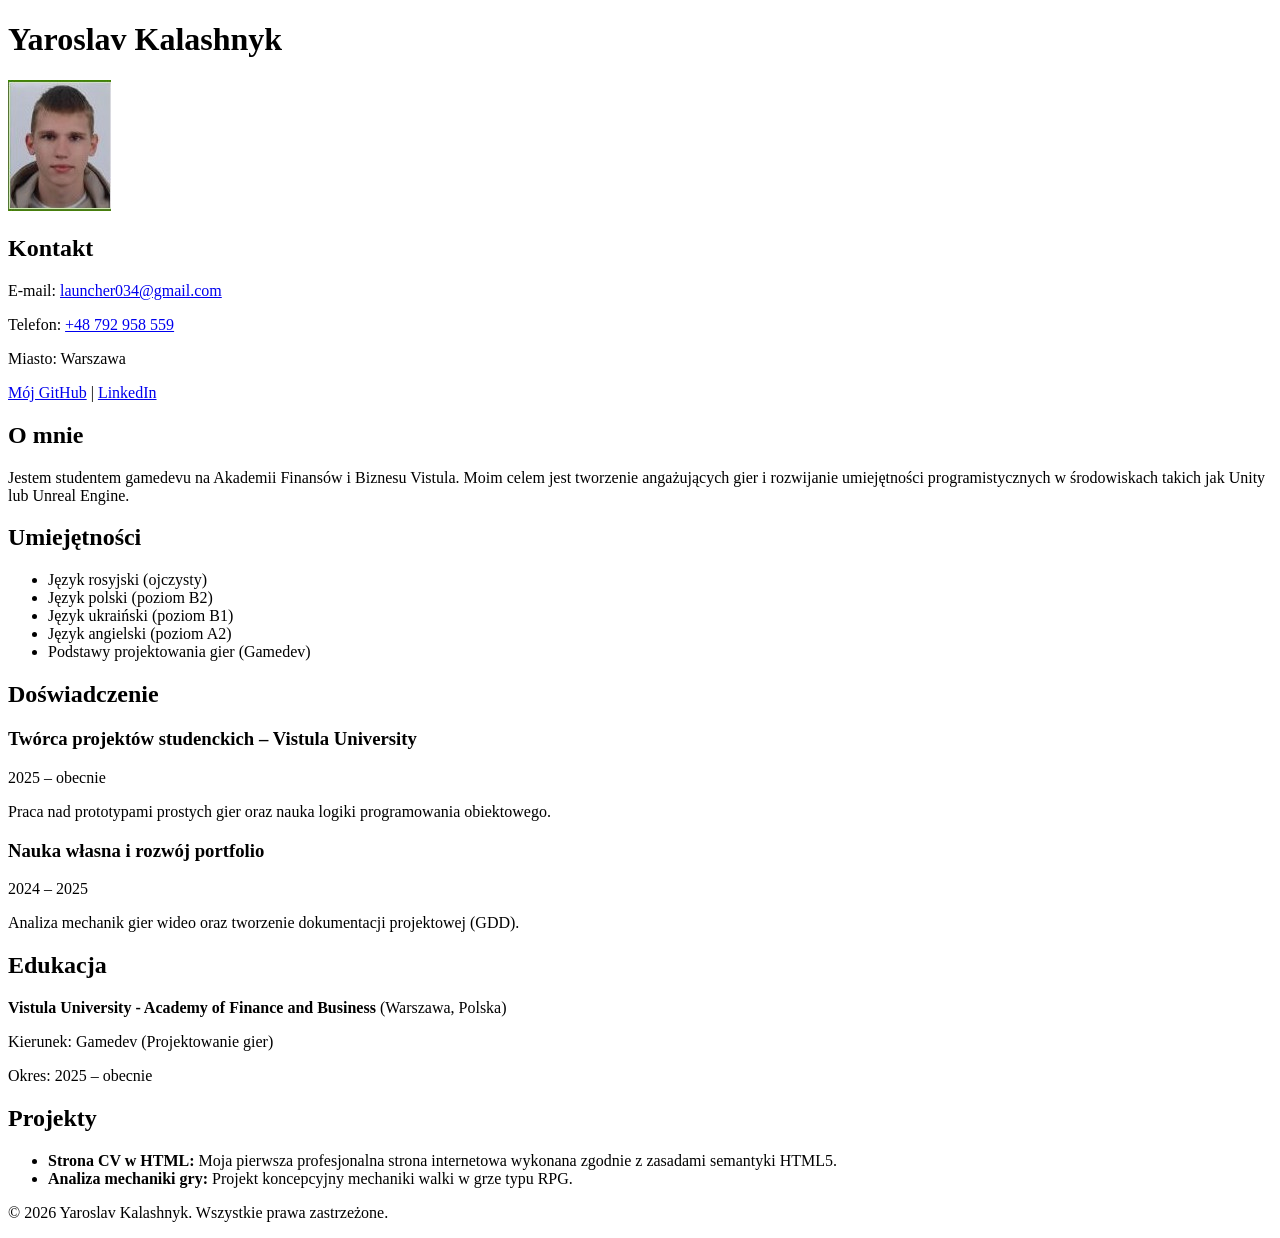
<file: zad1_cv/index.html>
<!DOCTYPE html>
<html lang="pl">
<head>
    <meta charset="UTF-8">
    <meta name="viewport" content="width=device-width, initial-scale=1.0">
    <title>CV - Yaroslav Kalashnyk</title>
</head>
<body>

    <header>
        <h1>Yaroslav Kalashnyk</h1>
        <img src="photo.jpg" alt="Zdjęcie profilowe Yaroslava Kalashnyka">
    </header>

    <main>
        <section>
            <h2>Kontakt</h2>
            <p>E-mail: <a href="mailto:launcher034@gmail.com">launcher034@gmail.com</a></p>
            <p>Telefon: <a href="tel:+48792958559">+48 792 958 559</a></p>
            <p>Miasto: Warszawa</p>
            <p>
                <a href="https://github.com/yaroslavkalashnyk77319" target="_blank" rel="noopener noreferrer">Mój GitHub</a> | 
                <a href="https://www.linkedin.com/" target="_blank" rel="noopener noreferrer">LinkedIn</a>
            </p>
        </section>

        <section>
            <h2>O mnie</h2>
            <p>Jestem studentem gamedevu na Akademii Finansów i Biznesu Vistula. Moim celem jest tworzenie angażujących gier i rozwijanie umiejętności programistycznych w środowiskach takich jak Unity lub Unreal Engine.</p>
        </section>

        <section>
            <h2>Umiejętności</h2>
            <ul>
                <li>Język rosyjski (ojczysty)</li>
                <li>Język polski (poziom B2)</li>
                <li>Język ukraiński (poziom B1)</li>
                <li>Język angielski (poziom A2)</li>
                <li>Podstawy projektowania gier (Gamedev)</li>
            </ul>
        </section>    

        <section>
            <h2>Doświadczenie</h2>
            <article>
                <h3>Twórca projektów studenckich – Vistula University</h3>
                <p>2025 – obecnie</p>
                <p>Praca nad prototypami prostych gier oraz nauka logiki programowania obiektowego.</p>
            </article>
            <article>
                <h3>Nauka własna i rozwój portfolio</h3>
                <p>2024 – 2025</p>
                <p>Analiza mechanik gier wideo oraz tworzenie dokumentacji projektowej (GDD).</p>
            </article>
        </section>

        <section>
            <h2>Edukacja</h2>
            <p><strong>Vistula University - Academy of Finance and Business</strong> (Warszawa, Polska)</p>
            <p>Kierunek: Gamedev (Projektowanie gier)</p>
            <p>Okres: 2025 – obecnie</p>
        </section>

        <section>
            <h2>Projekty</h2>
            <ul>
                <li><strong>Strona CV w HTML:</strong> Moja pierwsza profesjonalna strona internetowa wykonana zgodnie z zasadami semantyki HTML5.</li>
                <li><strong>Analiza mechaniki gry:</strong> Projekt koncepcyjny mechaniki walki w grze typu RPG.</li>
            </ul>
        </section>
    </main>

    <footer>
        <p>&copy; 2026 Yaroslav Kalashnyk. Wszystkie prawa zastrzeżone.</p>
    </footer>

</body>
</html>
</file>
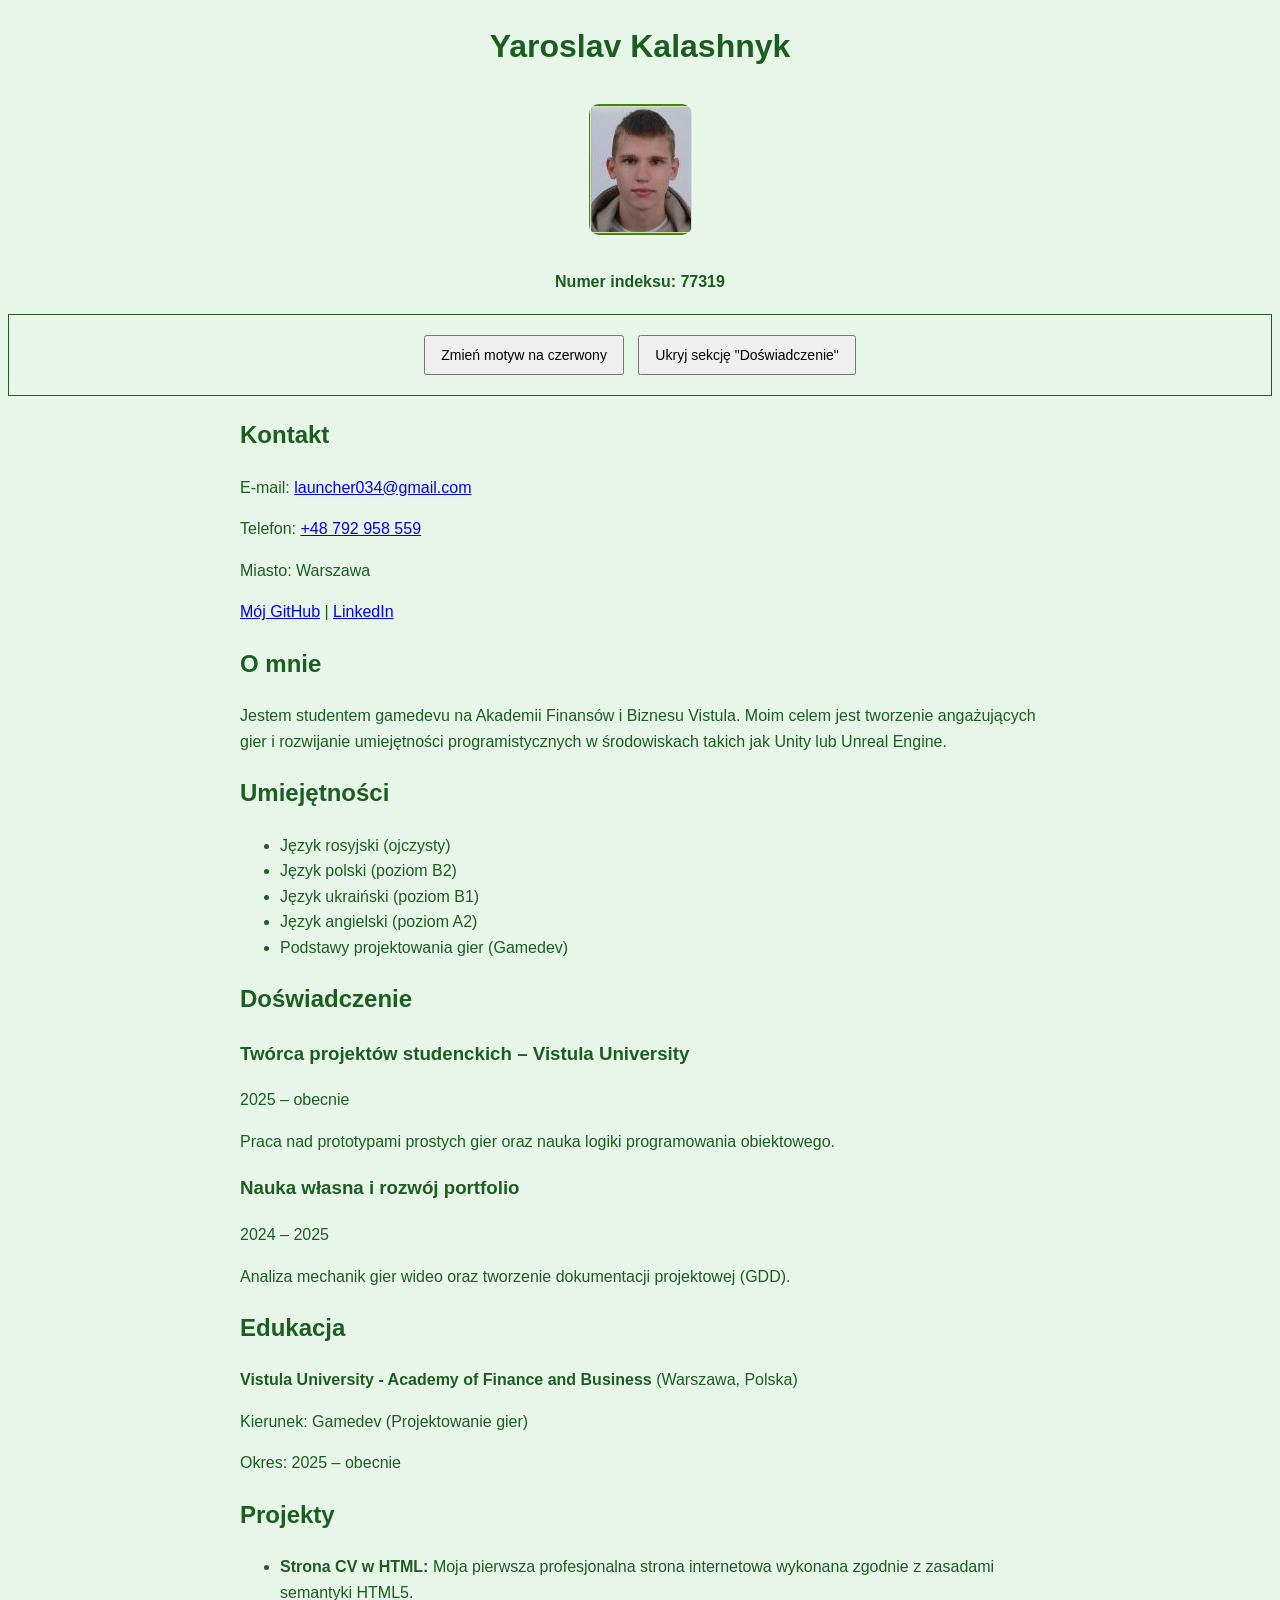
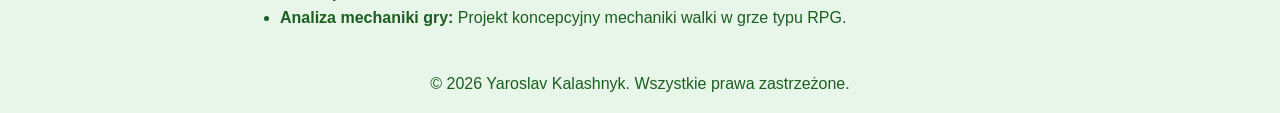
<file: zad4/index.html>
<!DOCTYPE html>
<html lang="pl">
<head>
    <meta charset="UTF-8">
    <meta name="viewport" content="width=device-width, initial-scale=1.0">
    <title>CV - Yaroslav Kalashnyk (Zadanie 4)</title>
    <style>
        body { transition: background-color 0.3s, color 0.3s; font-family: sans-serif; line-height: 1.6; }
        .theme-green { background-color: #e8f5e9; color: #1b5e20; }
        .theme-red { background-color: #ffebee; color: #b71c1c; }
        .hidden { display: none; }
        
        .controls { text-align: center; margin: 20px 0; padding: 15px; border: 1px solid currentColor; }
        button { padding: 10px 15px; margin: 5px; cursor: pointer; font-size: 14px; }
        main { max-width: 800px; margin: 0 auto; padding: 0 20px; }
    </style>
</head>
<body class="theme-green">

    <header style="text-align: center;">
        <h1>Yaroslav Kalashnyk</h1>
        <img src="photo.jpg" alt="Zdjęcie profilowe Yaroslava Kalashnyka" style="max-width: 200px; border-radius: 10px; margin: 10px 0;">
        <p><strong>Numer indeksu: 77319</strong></p> 
    </header>

    <div class="controls">
        <button id="themeToggleBtn">Zmień motyw na czerwony</button>
        <button id="visibilityToggleBtn">Ukryj sekcję "Doświadczenie"</button>
    </div>

    <main>
        <section>
            <h2>Kontakt</h2>
            <p>E-mail: <a href="mailto:launcher034@gmail.com">launcher034@gmail.com</a></p>
            <p>Telefon: <a href="tel:+48792958559">+48 792 958 559</a></p>
            <p>Miasto: Warszawa</p>
            <p>
                <a href="https://github.com/yaroslavkalashnyk77319" target="_blank" rel="noopener noreferrer">Mój GitHub</a> | 
                <a href="https://www.linkedin.com/" target="_blank" rel="noopener noreferrer">LinkedIn</a>
            </p>
        </section>

        <section>
            <h2>O mnie</h2>
            <p>Jestem studentem gamedevu na Akademii Finansów i Biznesu Vistula. Moim celem jest tworzenie angażujących gier i rozwijanie umiejętności programistycznych w środowiskach takich jak Unity lub Unreal Engine.</p>
        </section>

        <section>
            <h2>Umiejętności</h2>
            <ul>
                <li>Język rosyjski (ojczysty)</li>
                <li>Język polski (poziom B2)</li>
                <li>Język ukraiński (poziom B1)</li>
                <li>Język angielski (poziom A2)</li>
                <li>Podstawy projektowania gier (Gamedev)</li>
            </ul>
        </section>  

        <section id="doswiadczenie">
            <h2>Doświadczenie</h2>
            <article>
                <h3>Twórca projektów studenckich – Vistula University</h3>
                <p>2025 – obecnie</p>
                <p>Praca nad prototypami prostych gier oraz nauka logiki programowania obiektowego.</p>
            </article>
            <article>
                <h3>Nauka własna i rozwój portfolio</h3>
                <p>2024 – 2025</p>
                <p>Analiza mechanik gier wideo oraz tworzenie dokumentacji projektowej (GDD).</p>
            </article>
        </section>

        <section>
            <h2>Edukacja</h2>
            <p><strong>Vistula University - Academy of Finance and Business</strong> (Warszawa, Polska)</p>
            <p>Kierunek: Gamedev (Projektowanie gier)</p>
            <p>Okres: 2025 – obecnie</p>
        </section>

        <section>
            <h2>Projekty</h2>
            <ul>
                <li><strong>Strona CV w HTML:</strong> Moja pierwsza profesjonalna strona internetowa wykonana zgodnie z zasadami semantyki HTML5.</li>
                <li><strong>Analiza mechaniki gry:</strong> Projekt koncepcyjny mechaniki walki w grze typu RPG.</li>
            </ul>
        </section>
    </main>

    <footer style="text-align: center; margin-top: 40px;">
        <p>&copy; 2026 Yaroslav Kalashnyk. Wszystkie prawa zastrzeżone.</p>
    </footer>

    <script src="script.js"></script>
</body>
</html>
</file>
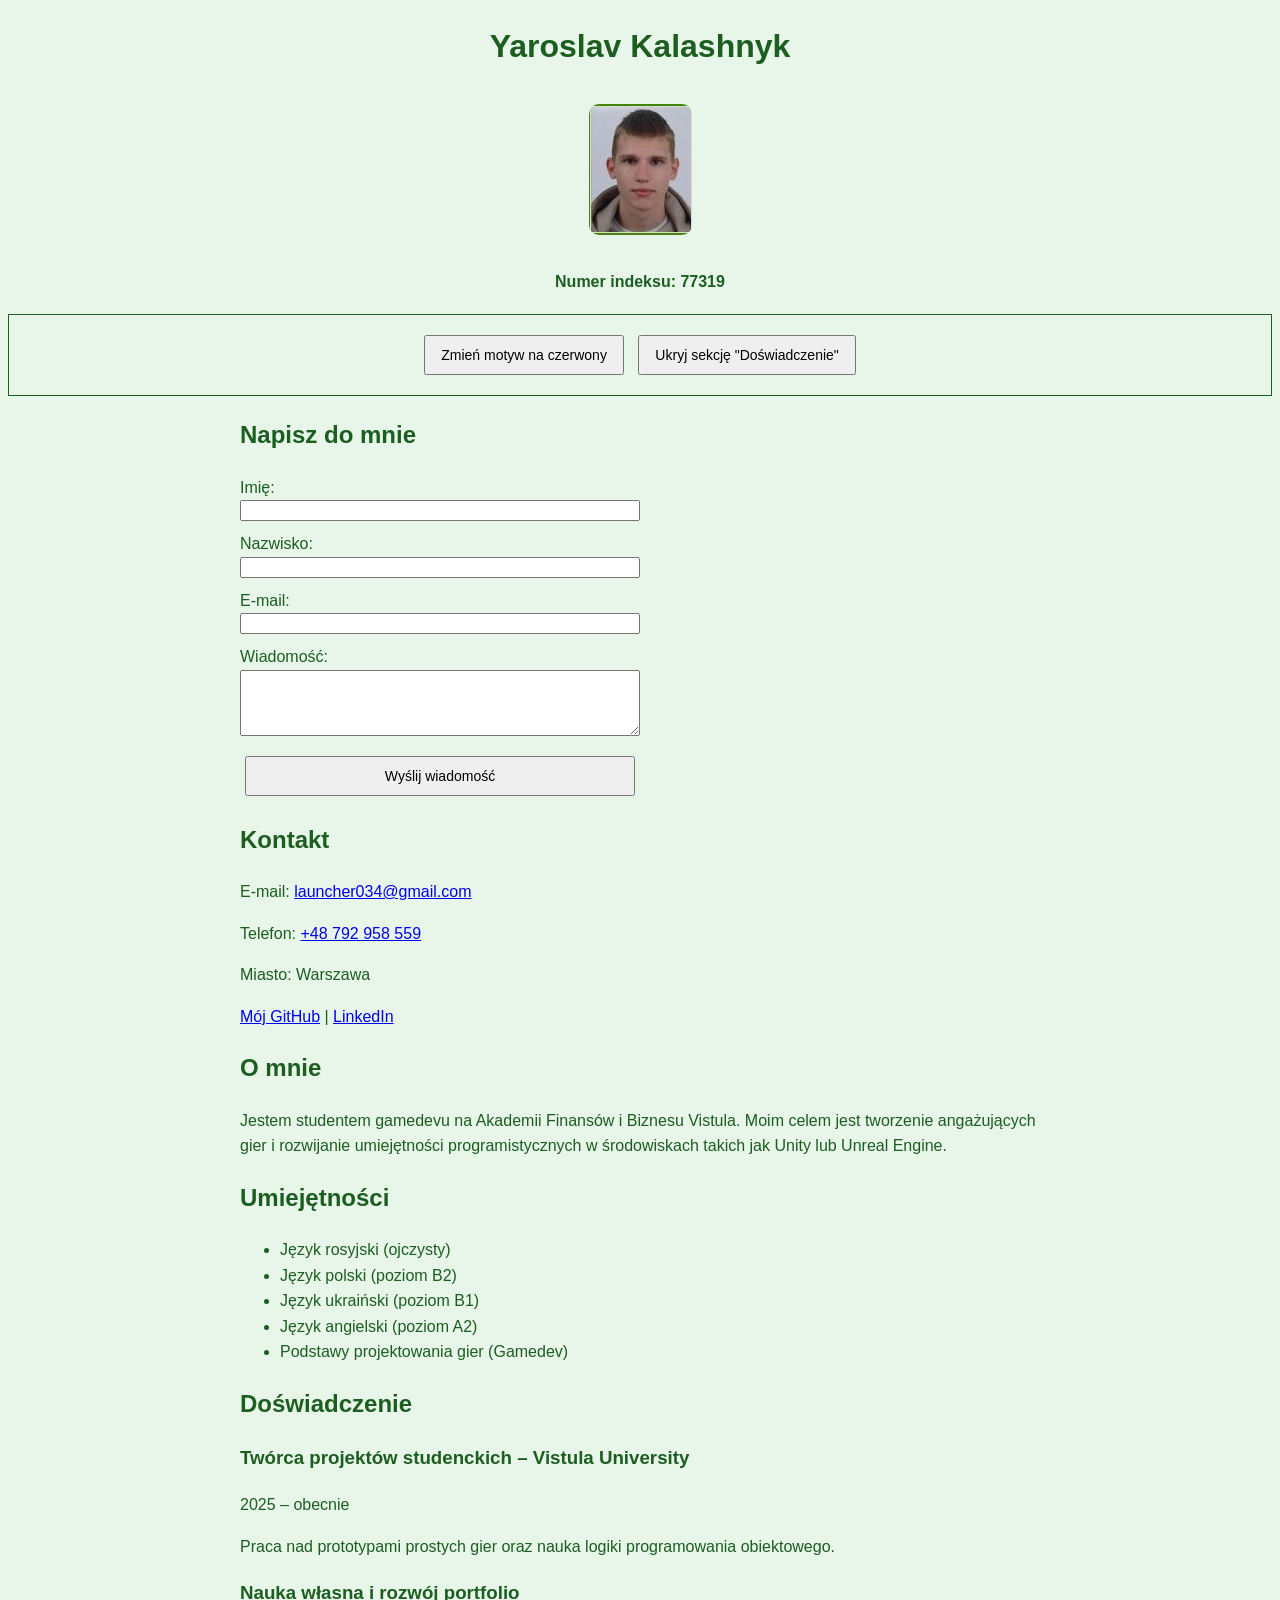
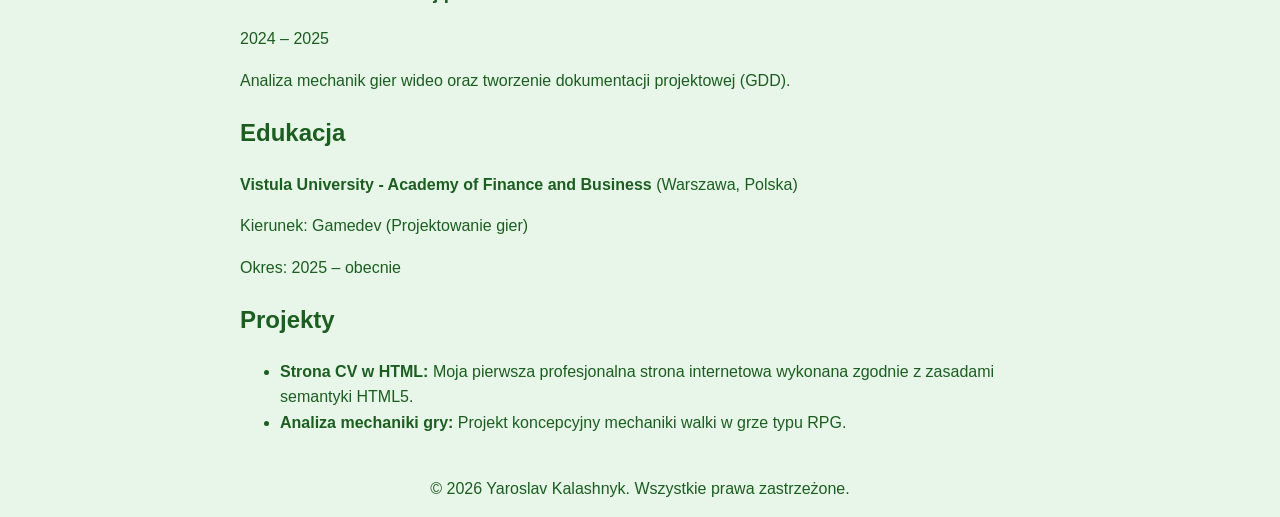
<file: zad5/index.html>
<!DOCTYPE html>
<html lang="pl">
<head>
    <meta charset="UTF-8">
    <meta name="viewport" content="width=device-width, initial-scale=1.0">
    <title>CV - Yaroslav Kalashnyk (Zadanie 5)</title>
    <style>
        body { transition: background-color 0.3s, color 0.3s; font-family: sans-serif; line-height: 1.6; }
        .theme-green { background-color: #e8f5e9; color: #1b5e20; }
        .theme-red { background-color: #ffebee; color: #b71c1c; }
        .hidden { display: none; }
        
        .controls { text-align: center; margin: 20px 0; padding: 15px; border: 1px solid currentColor; }
        button { padding: 10px 15px; margin: 5px; cursor: pointer; font-size: 14px; }
        main { max-width: 800px; margin: 0 auto; padding: 0 20px; }
    </style>
</head>
<body class="theme-green">

    <header style="text-align: center;">
        <h1>Yaroslav Kalashnyk</h1>
        <img src="photo.jpg" alt="Zdjęcie profilowe Yaroslava Kalashnyka" style="max-width: 200px; border-radius: 10px; margin: 10px 0;">
        <p><strong>Numer indeksu: 77319</strong></p> 
    </header>

    <div class="controls">
        <button id="themeToggleBtn">Zmień motyw na czerwony</button>
        <button id="visibilityToggleBtn">Ukryj sekcję "Doświadczenie"</button>
    </div>

    <main>
        <section id="formularz">
            <h2>Napisz do mnie</h2>
            <form id="contactForm" style="display: flex; flex-direction: column; max-width: 400px;">
                
                <label for="firstName">Imię:</label>
                <input type="text" id="firstName" name="firstName">
                <span id="firstNameError" style="color: red; font-size: 12px; margin-bottom: 10px;"></span>

                <label for="lastName">Nazwisko:</label>
                <input type="text" id="lastName" name="lastName">
                <span id="lastNameError" style="color: red; font-size: 12px; margin-bottom: 10px;"></span>

                <label for="email">E-mail:</label>
                <input type="text" id="email" name="email">
                <span id="emailError" style="color: red; font-size: 12px; margin-bottom: 10px;"></span>

                <label for="message">Wiadomość:</label>
                <textarea id="message" name="message" rows="4"></textarea>
                <span id="messageError" style="color: red; font-size: 12px; margin-bottom: 15px;"></span>

                <button type="submit">Wyślij wiadomość</button>
            </form>
        </section>

        <section>
            <h2>Kontakt</h2>
            <p>E-mail: <a href="mailto:launcher034@gmail.com">launcher034@gmail.com</a></p>
            <p>Telefon: <a href="tel:+48792958559">+48 792 958 559</a></p>
            <p>Miasto: Warszawa</p>
            <p>
                <a href="https://github.com/yaroslavkalashnyk77319" target="_blank" rel="noopener noreferrer">Mój GitHub</a> | 
                <a href="https://www.linkedin.com/" target="_blank" rel="noopener noreferrer">LinkedIn</a>
            </p>
        </section>

        <section>
            <h2>O mnie</h2>
            <p>Jestem studentem gamedevu na Akademii Finansów i Biznesu Vistula. Moim celem jest tworzenie angażujących gier i rozwijanie umiejętności programistycznych w środowiskach takich jak Unity lub Unreal Engine.</p>
        </section>

        <section>
            <h2>Umiejętności</h2>
            <ul>
                <li>Język rosyjski (ojczysty)</li>
                <li>Język polski (poziom B2)</li>
                <li>Język ukraiński (poziom B1)</li>
                <li>Język angielski (poziom A2)</li>
                <li>Podstawy projektowania gier (Gamedev)</li>
            </ul>
        </section>  

        <section id="doswiadczenie">
            <h2>Doświadczenie</h2>
            <article>
                <h3>Twórca projektów studenckich – Vistula University</h3>
                <p>2025 – obecnie</p>
                <p>Praca nad prototypami prostych gier oraz nauka logiki programowania obiektowego.</p>
            </article>
            <article>
                <h3>Nauka własna i rozwój portfolio</h3>
                <p>2024 – 2025</p>
                <p>Analiza mechanik gier wideo oraz tworzenie dokumentacji projektowej (GDD).</p>
            </article>
        </section>

        <section>
            <h2>Edukacja</h2>
            <p><strong>Vistula University - Academy of Finance and Business</strong> (Warszawa, Polska)</p>
            <p>Kierunek: Gamedev (Projektowanie gier)</p>
            <p>Okres: 2025 – obecnie</p>
        </section>

        <section>
            <h2>Projekty</h2>
            <ul>
                <li><strong>Strona CV w HTML:</strong> Moja pierwsza profesjonalna strona internetowa wykonana zgodnie z zasadami semantyki HTML5.</li>
                <li><strong>Analiza mechaniki gry:</strong> Projekt koncepcyjny mechaniki walki w grze typu RPG.</li>
            </ul>
        </section>
    </main>

    <footer style="text-align: center; margin-top: 40px;">
        <p>&copy; 2026 Yaroslav Kalashnyk. Wszystkie prawa zastrzeżone.</p>
    </footer>

    <script src="script.js"></script>
</body>
</html>
</file>
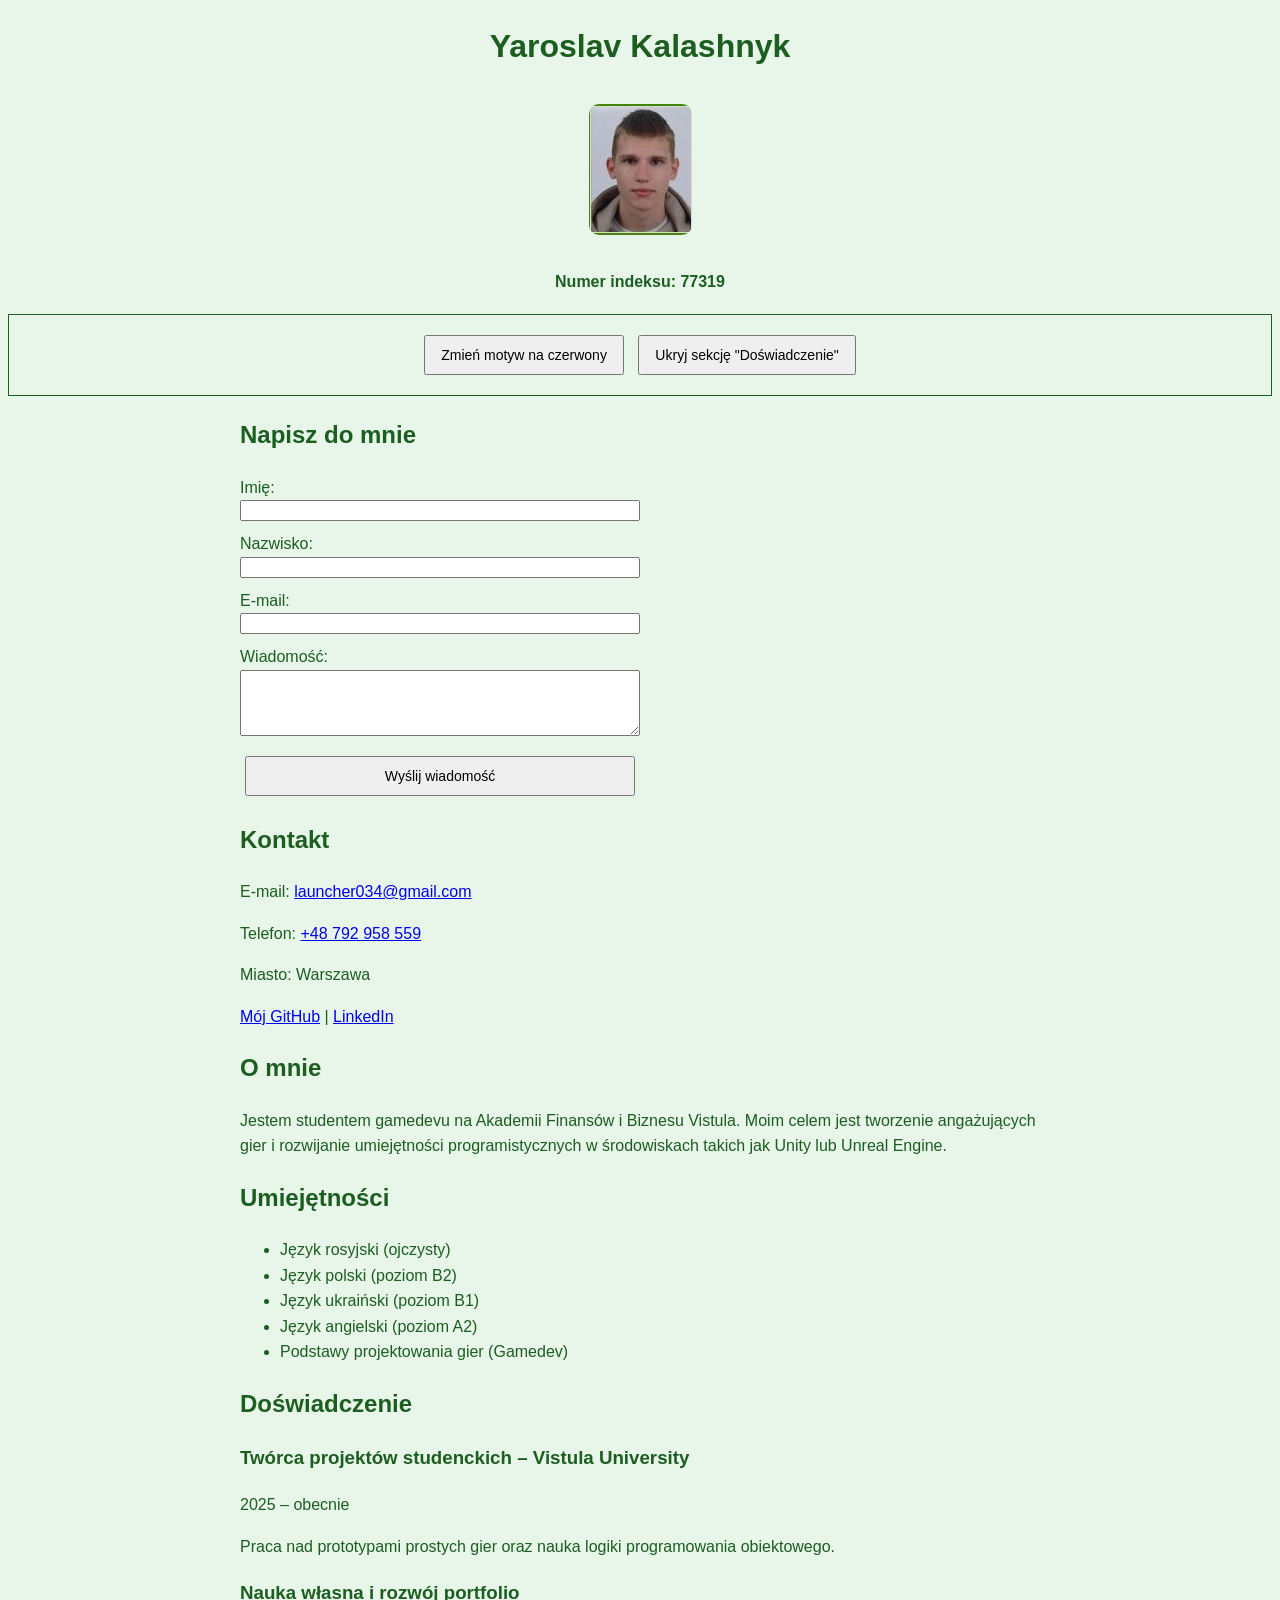
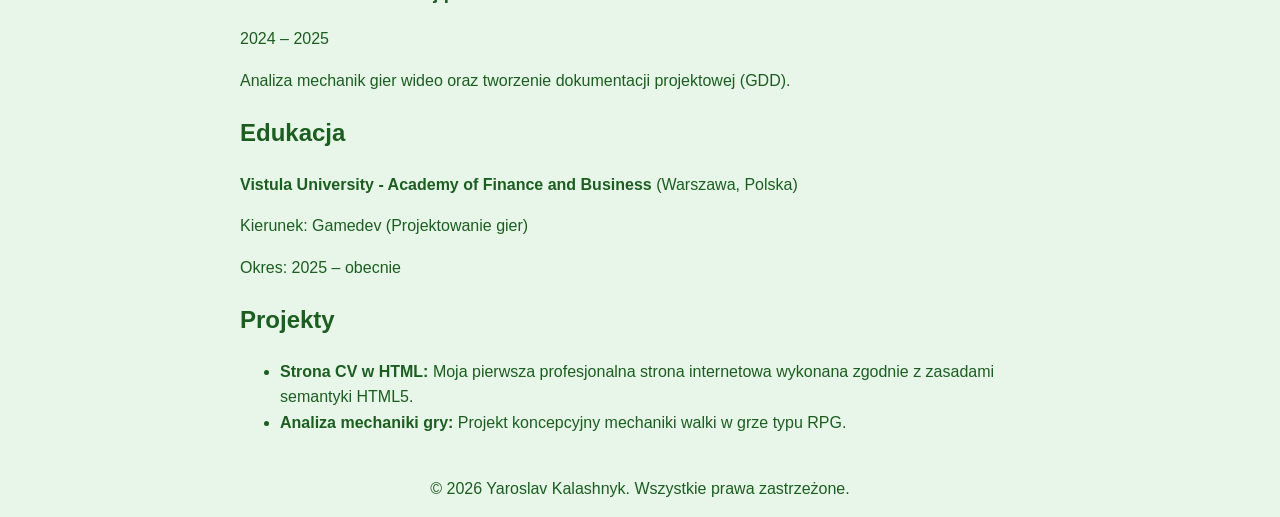
<file: zad6/index.html>
<!DOCTYPE html>
<html lang="pl">
<head>
    <meta charset="UTF-8">
    <meta name="viewport" content="width=device-width, initial-scale=1.0">
    <title>CV - Yaroslav Kalashnyk (Zadanie 6)</title>
    <link rel="stylesheet" href="style.css">
</head>
<body class="theme-green">

    <header style="text-align: center;">
        <h1>Yaroslav Kalashnyk</h1>
        <img src="photo.jpg" alt="Zdjęcie profilowe Yaroslava Kalashnyka" style="max-width: 200px; border-radius: 10px; margin: 10px 0;">
        <p><strong>Numer indeksu: 77319</strong></p> 
    </header>

    <div class="controls">
        <button id="themeToggleBtn">Zmień motyw na czerwony</button>
        <button id="visibilityToggleBtn">Ukryj sekcję "Doświadczenie"</button>
    </div>

    <main>
        <section id="formularz">
            <h2>Napisz do mnie</h2>
            <form id="contactForm" style="display: flex; flex-direction: column; max-width: 400px;">
                <label for="firstName">Imię:</label>
                <input type="text" id="firstName" name="firstName">
                <span id="firstNameError" style="color: red; font-size: 12px; margin-bottom: 10px;"></span>

                <label for="lastName">Nazwisko:</label>
                <input type="text" id="lastName" name="lastName">
                <span id="lastNameError" style="color: red; font-size: 12px; margin-bottom: 10px;"></span>

                <label for="email">E-mail:</label>
                <input type="text" id="email" name="email">
                <span id="emailError" style="color: red; font-size: 12px; margin-bottom: 10px;"></span>

                <label for="message">Wiadomość:</label>
                <textarea id="message" name="message" rows="4"></textarea>
                <span id="messageError" style="color: red; font-size: 12px; margin-bottom: 15px;"></span>

                <button type="submit">Wyślij wiadomość</button>
            </form>
        </section>

        <section>
            <h2>Kontakt</h2>
            <p>E-mail: <a href="mailto:launcher034@gmail.com">launcher034@gmail.com</a></p>
            <p>Telefon: <a href="tel:+48792958559">+48 792 958 559</a></p>
            <p>Miasto: Warszawa</p>
            <p>
                <a href="https://github.com/yaroslavkalashnyk77319" target="_blank" rel="noopener noreferrer">Mój GitHub</a> | 
                <a href="https://www.linkedin.com/" target="_blank" rel="noopener noreferrer">LinkedIn</a>
            </p>
        </section>

        <section>
            <h2>O mnie</h2>
            <p>Jestem studentem gamedevu na Akademii Finansów i Biznesu Vistula. Moim celem jest tworzenie angażujących gier i rozwijanie umiejętności programistycznych w środowiskach takich jak Unity lub Unreal Engine.</p>
        </section>

        <section>
            <h2>Umiejętności</h2>
            <ul id="skillsList"></ul>
        </section>  

        <section id="doswiadczenie">
            <h2>Doświadczenie</h2>
            <article>
                <h3>Twórca projektów studenckich – Vistula University</h3>
                <p>2025 – obecnie</p>
                <p>Praca nad prototypami prostych gier oraz nauka logiki programowania obiektowego.</p>
            </article>
            <article>
                <h3>Nauka własna i rozwój portfolio</h3>
                <p>2024 – 2025</p>
                <p>Analiza mechanik gier wideo oraz tworzenie dokumentacji projektowej (GDD).</p>
            </article>
        </section>

        <section>
            <h2>Edukacja</h2>
            <p><strong>Vistula University - Academy of Finance and Business</strong> (Warszawa, Polska)</p>
            <p>Kierunek: Gamedev (Projektowanie gier)</p>
            <p>Okres: 2025 – obecnie</p>
        </section>

        <section>
            <h2>Projekty</h2>
            <ul id="projectsList"></ul>
        </section>
    </main>

    <footer style="text-align: center; margin-top: 40px;">
        <p>&copy; 2026 Yaroslav Kalashnyk. Wszystkie prawa zastrzeżone.</p>
    </footer>

    <script src="script.js"></script>
</body>
</html>
</file>
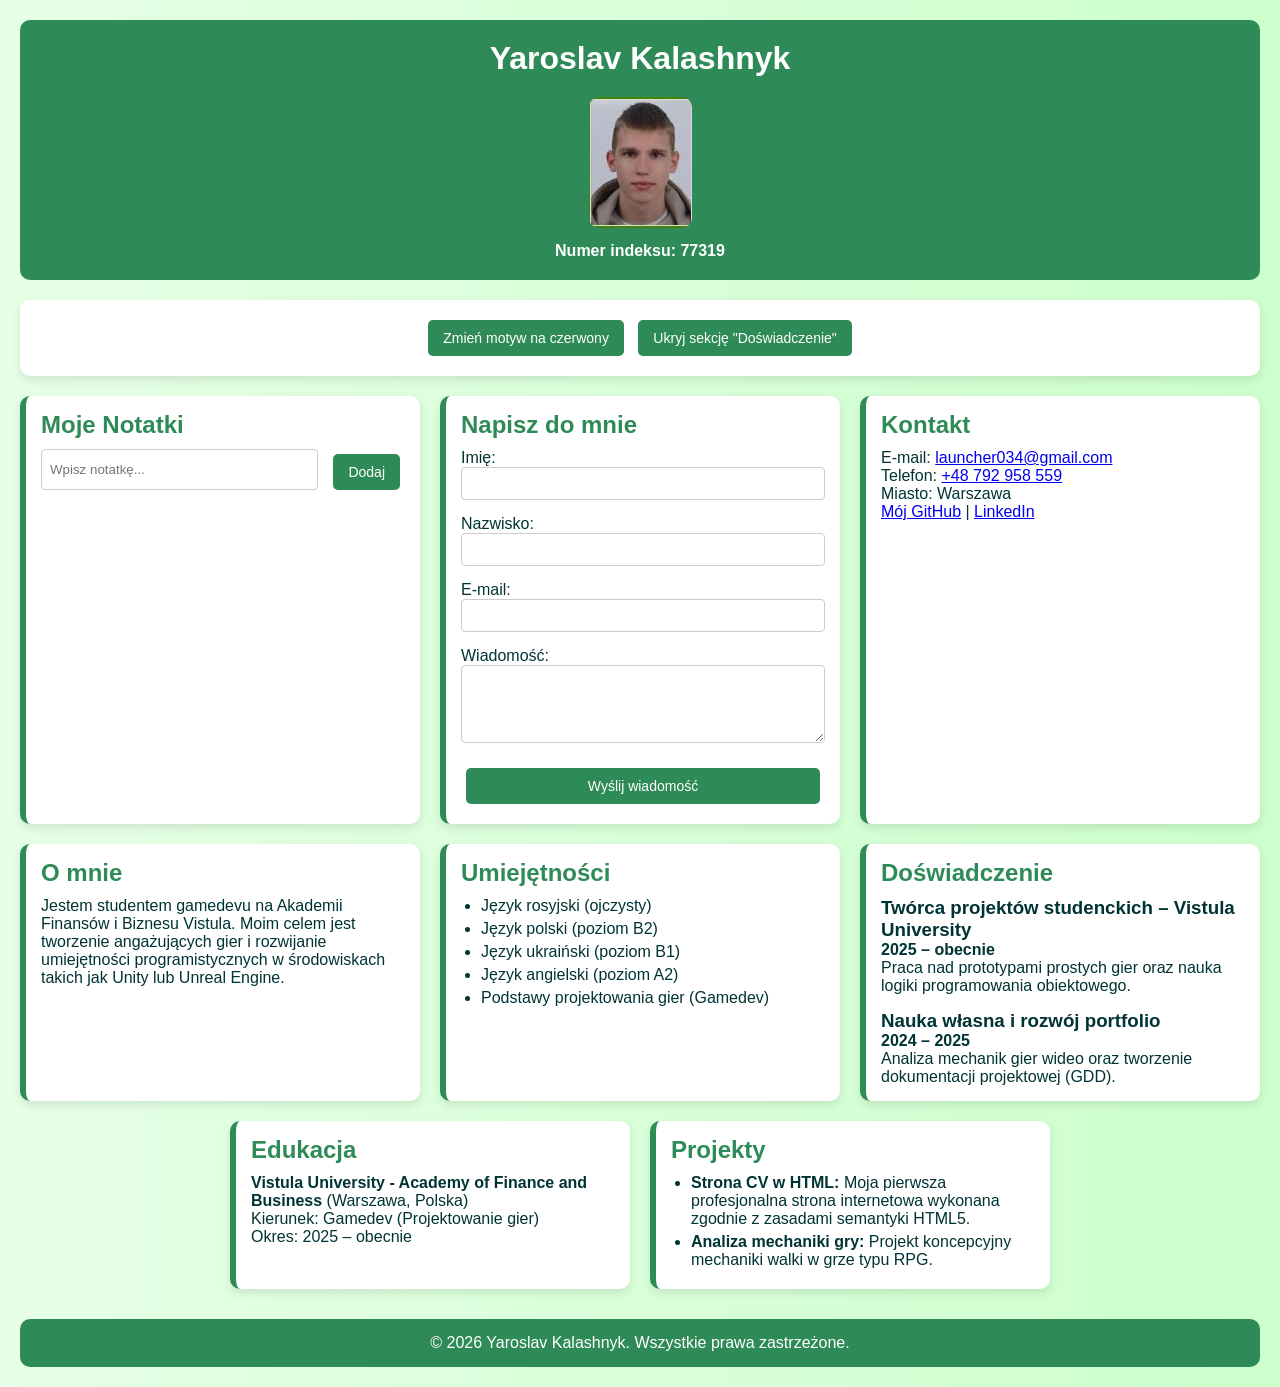
<file: zad7/index.html>
<!DOCTYPE html>
<html lang="pl">
<head>
    <meta charset="UTF-8">
    <meta name="viewport" content="width=device-width, initial-scale=1.0">
    <title>CV - Yaroslav Kalashnyk</title>
    <link rel="stylesheet" href="style.css">
</head>
<body class="theme-green">
    <header>
        <h1>Yaroslav Kalashnyk</h1>
        <img src="photo.jpg" alt="Zdjęcie profilowe">
        <p><strong>Numer indeksu: 77319</strong></p> 
    </header>
    
    <div class="controls">
        <button id="themeToggleBtn">Zmień motyw na czerwony</button>
        <button id="visibilityToggleBtn">Ukryj sekcję "Doświadczenie"</button>
    </div>
    
    <main>
        <section class="card" id="notatki-sekcja">
            <h2>Moje Notatki</h2>
            <div style="display: flex; gap: 10px; margin-bottom: 10px;">
                <input type="text" id="noteInput" placeholder="Wpisz notatkę..." style="flex: 1;">
                <button id="addNoteBtn">Dodaj</button>
            </div>
            <ul id="notesList" style="list-style-type: none; padding: 0;"></ul>
        </section>

        <section class="card" id="formularz">
            <h2>Napisz do mnie</h2>
            <form id="contactForm">
                <label for="firstName">Imię:</label>
                <input type="text" id="firstName" name="firstName">
                <span id="firstNameError" style="color: red; font-size: 12px; margin-bottom: 10px;"></span>
                
                <label for="lastName">Nazwisko:</label>
                <input type="text" id="lastName" name="lastName">
                <span id="lastNameError" style="color: red; font-size: 12px; margin-bottom: 10px;"></span>
                
                <label for="email">E-mail:</label>
                <input type="text" id="email" name="email">
                <span id="emailError" style="color: red; font-size: 12px; margin-bottom: 10px;"></span>
                
                <label for="message">Wiadomość:</label>
                <textarea id="message" name="message" rows="4"></textarea>
                <span id="messageError" style="color: red; font-size: 12px; margin-bottom: 15px;"></span>
                
                <button type="submit">Wyślij wiadomość</button>
            </form>
        </section>

        <section class="card">
            <h2>Kontakt</h2>
            <p>E-mail: <a href="mailto:launcher034@gmail.com">launcher034@gmail.com</a></p>
            <p>Telefon: <a href="tel:+48792958559">+48 792 958 559</a></p>
            <p>Miasto: Warszawa</p>
            <p>
                <a href="https://github.com/yaroslavkalashnyk77319" target="_blank" rel="noopener noreferrer">Mój GitHub</a> | 
                <a href="https://www.linkedin.com/" target="_blank" rel="noopener noreferrer">LinkedIn</a>
            </p>
        </section>

        <section class="card">
            <h2>O mnie</h2>
            <p>Jestem studentem gamedevu na Akademii Finansów i Biznesu Vistula. Moim celem jest tworzenie angażujących gier i rozwijanie umiejętności programistycznych w środowiskach takich jak Unity lub Unreal Engine.</p>
        </section>

        <section class="card">
            <h2>Umiejętności</h2>
            <ul id="skillsList" style="padding-left: 20px;"></ul>
        </section>  

        <section class="card" id="doswiadczenie">
            <h2>Doświadczenie</h2>
            <article style="margin-bottom: 15px;">
                <h3>Twórca projektów studenckich – Vistula University</h3>
                <p><strong>2025 – obecnie</strong></p>
                <p>Praca nad prototypami prostych gier oraz nauka logiki programowania obiektowego.</p>
            </article>
            <article>
                <h3>Nauka własna i rozwój portfolio</h3>
                <p><strong>2024 – 2025</strong></p>
                <p>Analiza mechanik gier wideo oraz tworzenie dokumentacji projektowej (GDD).</p>
            </article>
        </section>

        <section class="card">
            <h2>Edukacja</h2>
            <p><strong>Vistula University - Academy of Finance and Business</strong> (Warszawa, Polska)</p>
            <p>Kierunek: Gamedev (Projektowanie gier)</p>
            <p>Okres: 2025 – obecnie</p>
        </section>

        <section class="card">
            <h2>Projekty</h2>
            <ul id="projectsList" style="padding-left: 20px;"></ul>
        </section>
    </main>
    
    <footer>
        <p>&copy; 2026 Yaroslav Kalashnyk. Wszystkie prawa zastrzeżone.</p>
    </footer>
    
    <script src="script.js"></script>
</body>
</html>
</file>
<file: zad6/style.css>
body { 
    transition: background-color 0.3s, color 0.3s; 
    font-family: sans-serif; 
    line-height: 1.6; 
}
.theme-green { 
    background-color: #e8f5e9; 
    color: #1b5e20; 
}
.theme-red { 
    background-color: #ffebee; 
    color: #b71c1c; 
}
.hidden { 
    display: none; 
}
.controls { 
    text-align: center; 
    margin: 20px 0; 
    padding: 15px; 
    border: 1px solid currentColor; 
}
button { 
    padding: 10px 15px; 
    margin: 5px; 
    cursor: pointer; 
    font-size: 14px; 
}
main { 
    max-width: 800px; 
    margin: 0 auto; 
    padding: 0 20px; 
}
</file>
<file: zad7/style.css>
* {
    margin: 0;
    padding: 0;
    box-sizing: border-box;
}
body {
    font-family: 'Segoe UI', Tahoma, sans-serif;
    color: #033;
    padding: 20px;
    transition: background 0.3s, color 0.3s;
}
.theme-green {
    background: linear-gradient(to right, #e6ffe6, #ccffcc);
}
.theme-red {
    background: linear-gradient(to right, #ffe6e6, #ffcccc);
}
.hidden {
    display: none !important;
}
header {
    background-color: #2e8b57;
    color: white;
    padding: 20px;
    border-radius: 10px;
    margin-bottom: 20px;
    text-align: center;
}
header h1 {
    margin-bottom: 10px;
}
header img {
    max-width: 200px; 
    border-radius: 10px; 
    margin: 10px 0;
}
nav a {
    color: white;
    text-decoration: none;
    margin-right: 15px;
    font-weight: bold;
}
nav a:hover {
    text-decoration: underline;
}
.controls {
    text-align: center;
    margin: 20px 0;
    padding: 15px;
    background-color: white;
    border-radius: 10px;
    box-shadow: 0 4px 10px rgba(0,0,0,0.1);
}
button {
    padding: 10px 15px;
    margin: 5px;
    cursor: pointer;
    font-size: 14px;
    background-color: #2e8b57;
    color: white;
    border: none;
    border-radius: 5px;
    transition: 0.3s;
}
button:hover {
    background-color: #1e5c3a;
}
main {
    display: flex;
    gap: 20px;
    flex-wrap: wrap;
    justify-content: center;
}
.card {
    background-color: white;
    border-left: 6px solid #2e8b57;
    padding: 15px;
    border-radius: 10px;
    width: 350px;
    flex-grow: 1;
    max-width: 400px;
    box-shadow: 0 4px 10px rgba(0,0,0,0.1);
}
.card h2 {
    margin-bottom: 10px;
    color: #2e8b57;
}
form {
    display: flex; 
    flex-direction: column;
}
input, textarea {
    padding: 8px;
    margin-bottom: 5px;
    border: 1px solid #ccc;
    border-radius: 4px;
    font-family: inherit;
}
footer {
    margin-top: 30px;
    padding: 15px;
    text-align: center;
    background-color: #2e8b57;
    color: white;
    border-radius: 10px;
}
</file>
